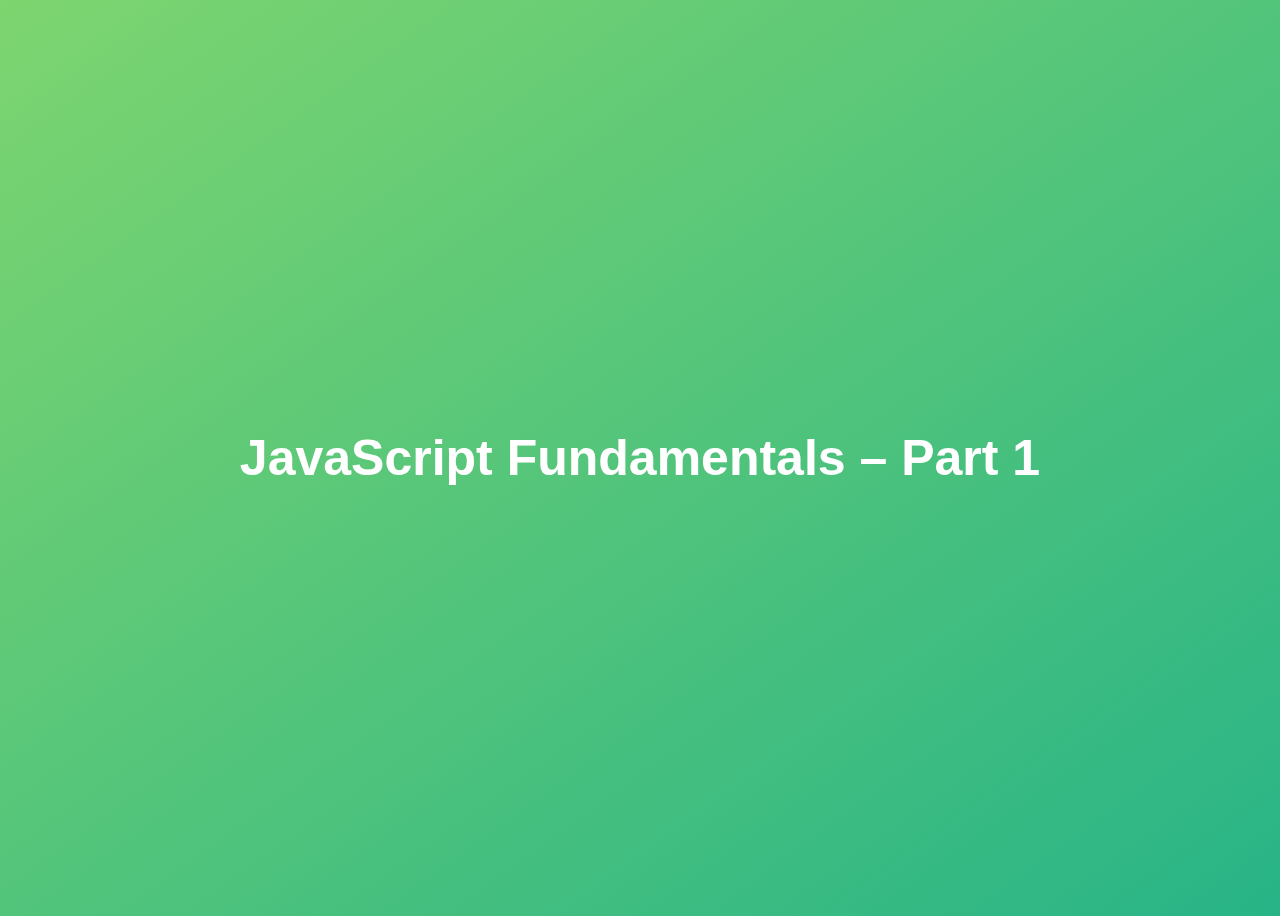
<file: 01-Fundamentals-Part-1/final/index.html>
<!DOCTYPE html>
<html lang="en">
  <head>
    <meta charset="UTF-8" />
    <meta name="viewport" content="width=device-width, initial-scale=1.0" />
    <meta http-equiv="X-UA-Compatible" content="ie=edge" />
    <title>JavaScript Fundamentals – Part 1</title>
    <style>
      body {
        height: 100vh;
        display: flex;
        align-items: center;
        background: linear-gradient(to top left, #28b487, #7dd56f);
      }
      h1 {
        font-family: sans-serif;
        font-size: 50px;
        line-height: 1.3;
        width: 100%;
        padding: 30px;
        text-align: center;
        color: white;
      }
    </style>
  </head>
  <body>
    <h1>JavaScript Fundamentals – Part 1</h1>

    <script src="script.js"></script>
  </body>
</html>
</file>
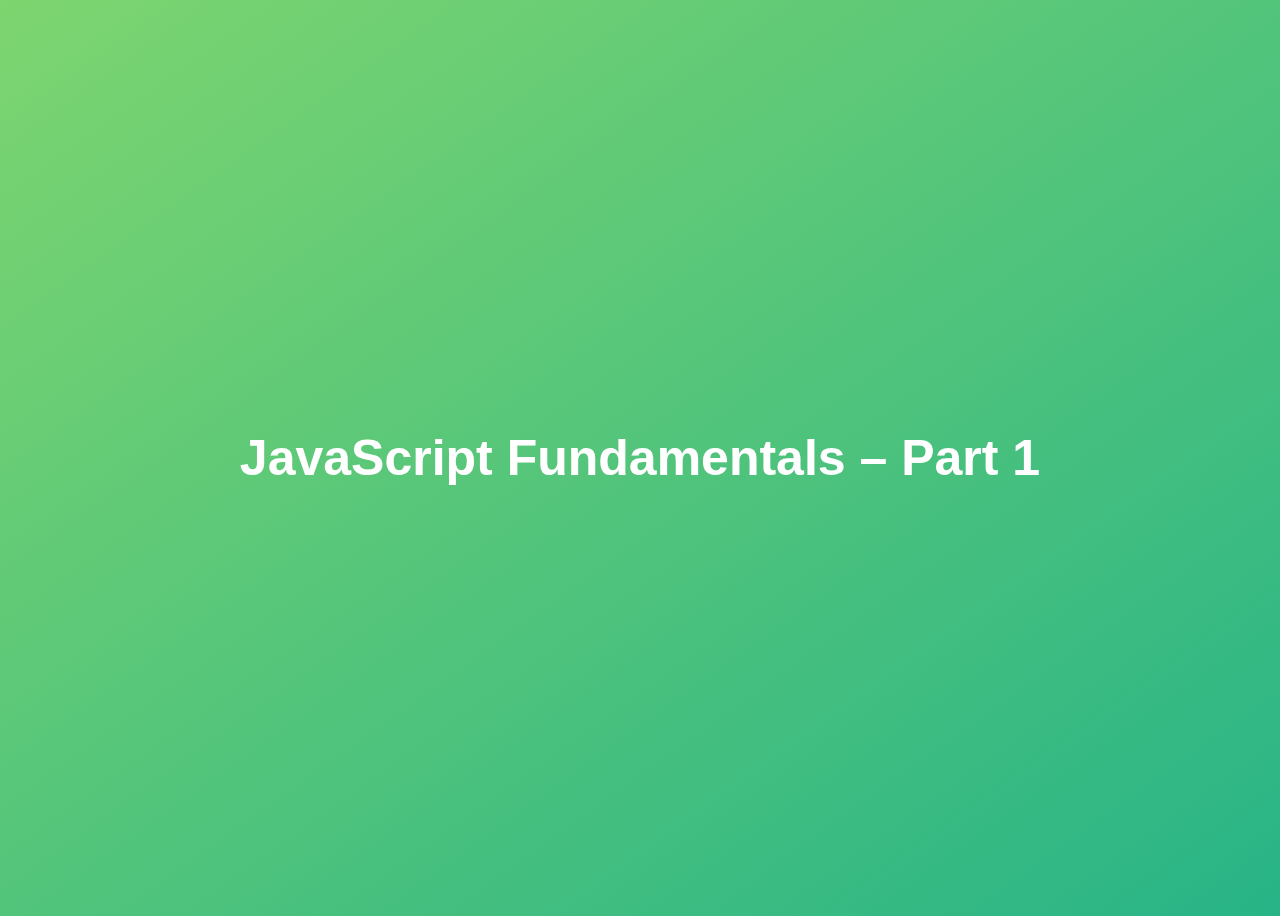
<file: 01-Fundamentals-Part-1/starter/index.html>
<!DOCTYPE html>
<html lang="en">

<head>
  <meta charset="UTF-8" />
  <meta name="viewport" content="width=device-width, initial-scale=1.0" />
  <meta http-equiv="X-UA-Compatible" content="ie=edge" />
  <title>JavaScript Fundamentals – Part 1</title>
  <style>
    body {
      height: 100vh;
      display: flex;
      align-items: center;
      background: linear-gradient(to top left, #28b487, #7dd56f);
    }

    h1 {
      font-family: sans-serif;
      font-size: 50px;
      line-height: 1.3;
      width: 100%;
      padding: 30px;
      text-align: center;
      color: white;
    }
  </style>

</head>

<body>
  <h1>JavaScript Fundamentals – Part 1</h1>

  <script src="script.js"></script>
</body>

</html>
</file>
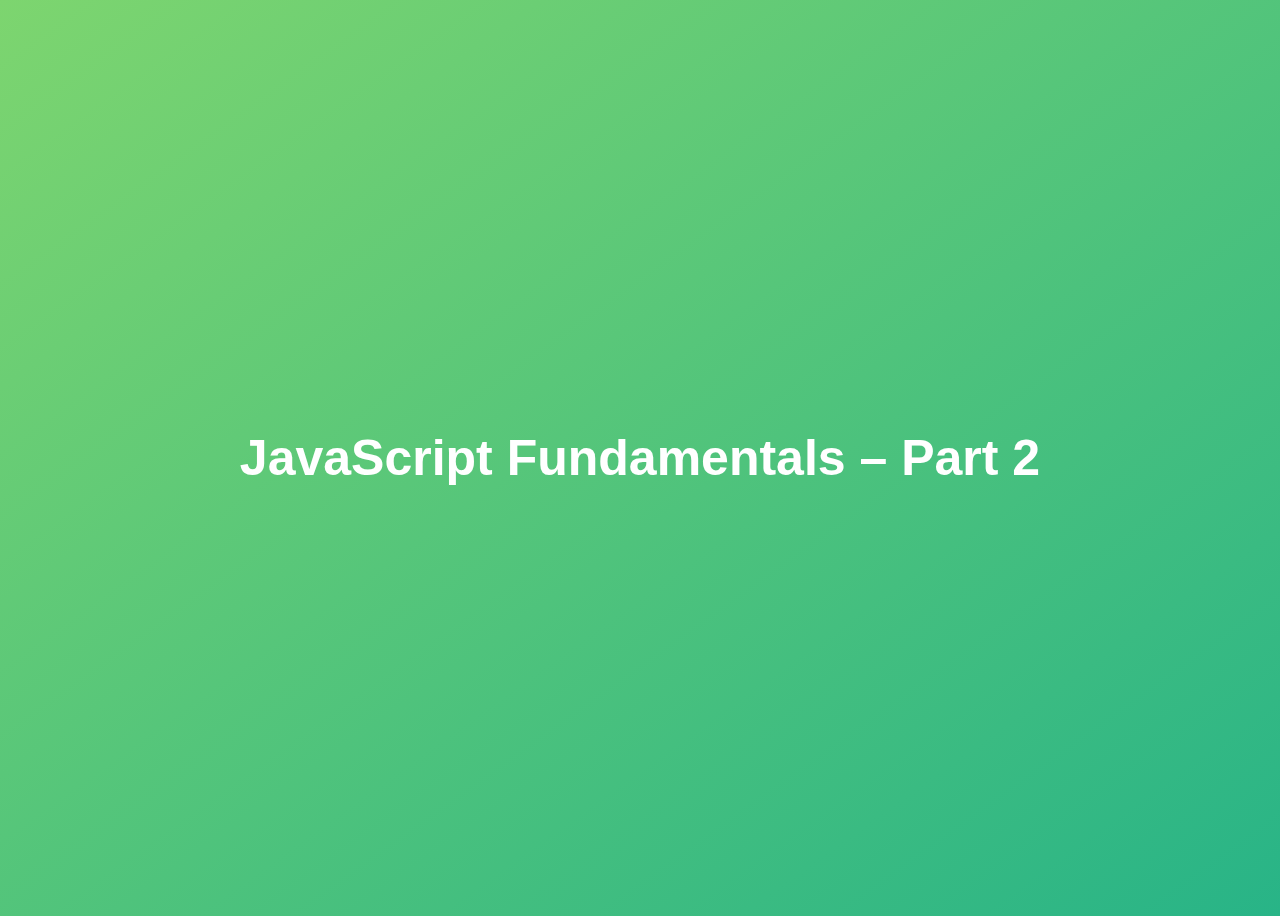
<file: 02-Fundamentals-Part-2/final/index.html>
<!DOCTYPE html>
<html lang="en">
  <head>
    <meta charset="UTF-8" />
    <meta name="viewport" content="width=device-width, initial-scale=1.0" />
    <meta http-equiv="X-UA-Compatible" content="ie=edge" />
    <title>JavaScript Fundamentals – Part 2</title>
    <style>
      body {
        height: 100vh;
        display: flex;
        align-items: center;
        background: linear-gradient(to top left, #28b487, #7dd56f);
      }
      h1 {
        font-family: sans-serif;
        font-size: 50px;
        line-height: 1.3;
        width: 100%;
        padding: 30px;
        text-align: center;
        color: white;
      }
    </style>
  </head>
  <body>
    <h1>JavaScript Fundamentals – Part 2</h1>
    <script src="script.js"></script>
  </body>
</html>
</file>
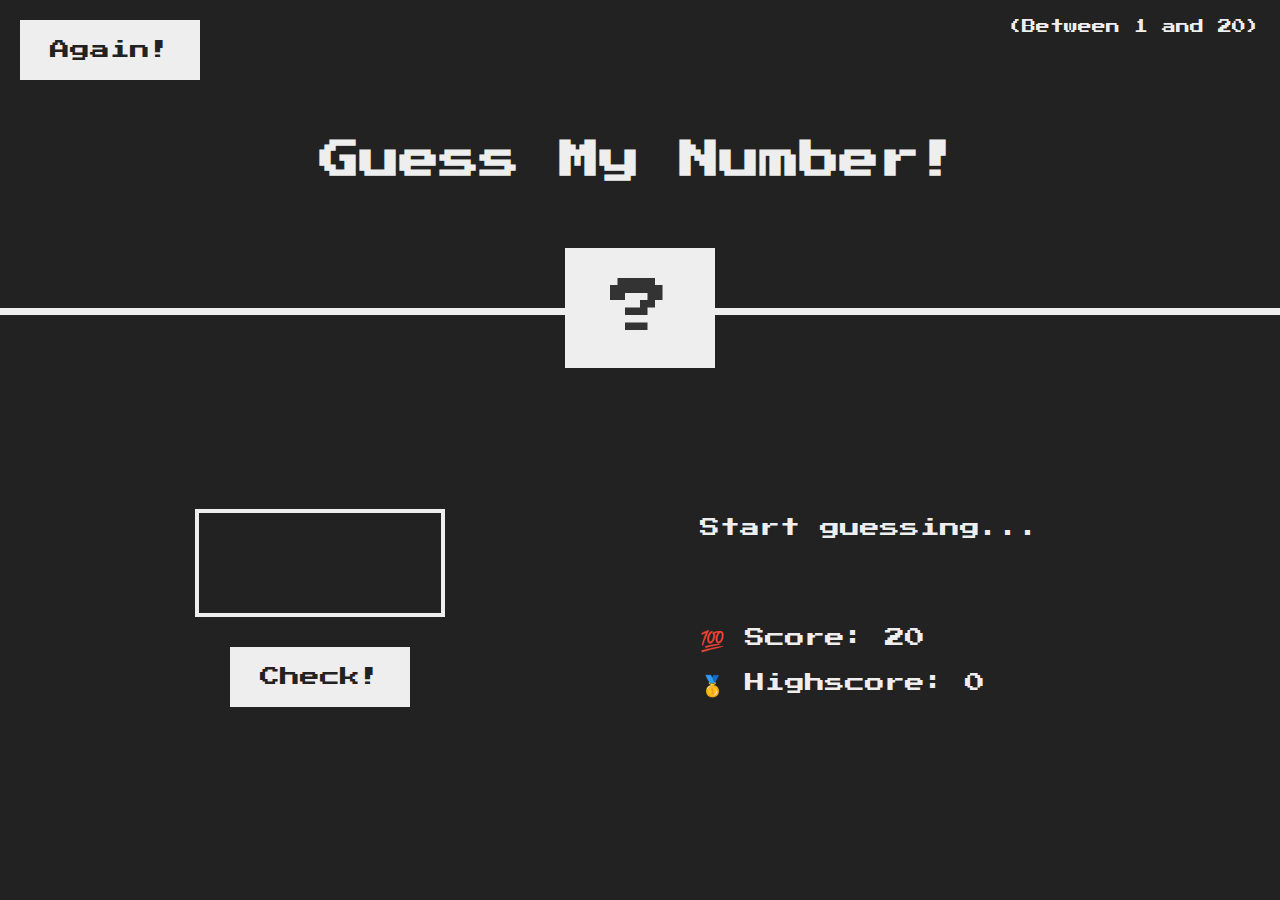
<file: 05-Guess-My-Number/final/index.html>
<!DOCTYPE html>
<html lang="en">
  <head>
    <meta charset="UTF-8" />
    <meta name="viewport" content="width=device-width, initial-scale=1.0" />
    <meta http-equiv="X-UA-Compatible" content="ie=edge" />
    <link rel="stylesheet" href="style.css" />
    <title>Guess My Number!</title>
  </head>
  <body>
    <header>
      <h1>Guess My Number!</h1>
      <p class="between">(Between 1 and 20)</p>
      <button class="btn again">Again!</button>
      <div class="number">?</div>
    </header>
    <main>
      <section class="left">
        <input type="number" class="guess" />
        <button class="btn check">Check!</button>
      </section>
      <section class="right">
        <p class="message">Start guessing...</p>
        <p class="label-score">💯 Score: <span class="score">20</span></p>
        <p class="label-highscore">
          🥇 Highscore: <span class="highscore">0</span>
        </p>
      </section>
    </main>
    <script src="script.js"></script>
  </body>
</html>
</file>
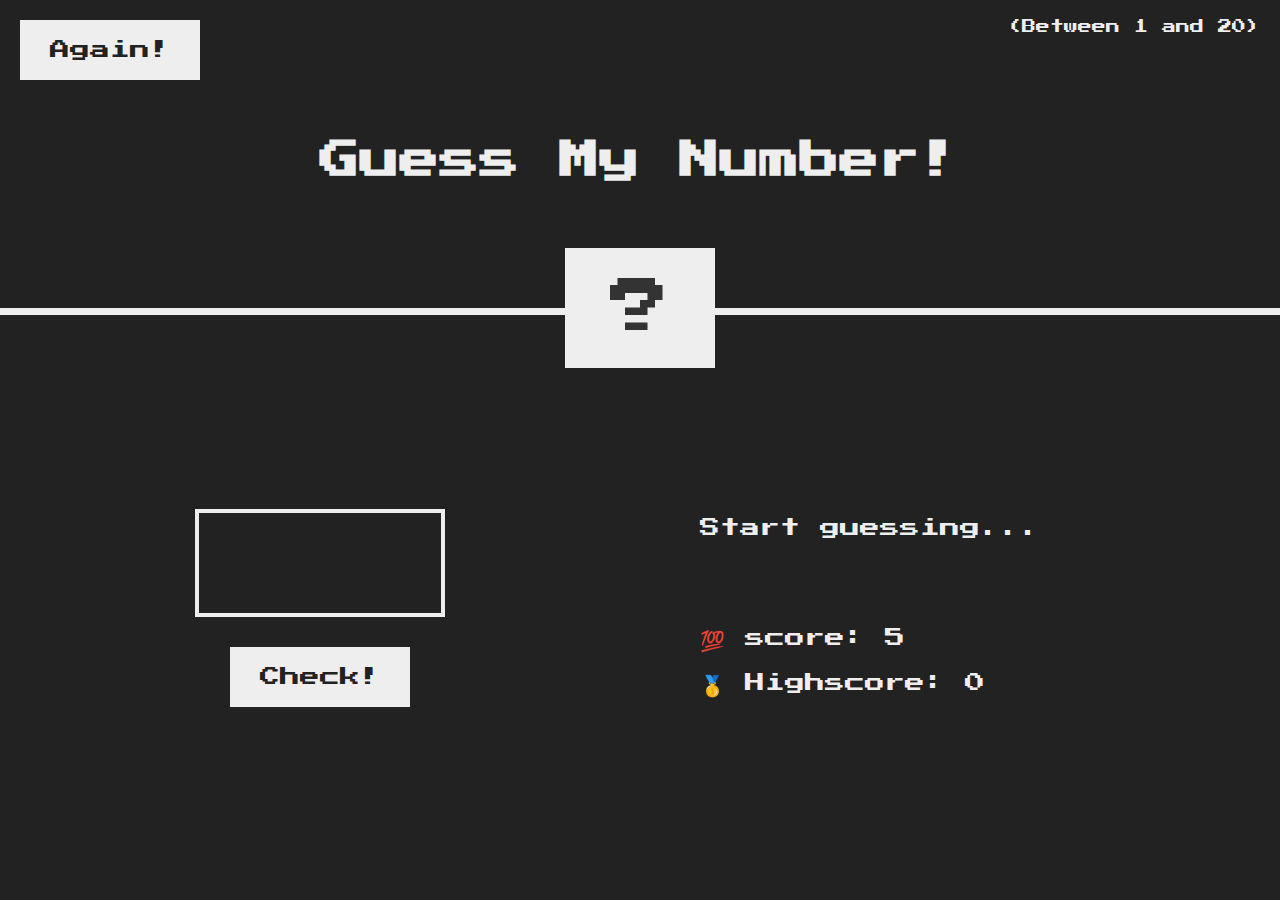
<file: 05-Guess-My-Number/starter/index.html>
<!DOCTYPE html>
<html lang="en">
  <head>
    <meta charset="UTF-8" />
    <meta name="viewport" content="width=device-width, initial-scale=1.0" />
    <meta http-equiv="X-UA-Compatible" content="ie=edge" />
    <link rel="stylesheet" href="style.css" />
    <title>Guess My Number!</title>
  </head>
  <body>
    <header>
      <h1>Guess My Number!</h1>
      <p class="between">(Between 1 and 20)</p>
      <button class="btn again">Again!</button>
      <div class="number">?</div>
    </header>
    <main>
      <section class="left">
        <input type="number" class="guess" />
        <button class="btn check">Check!</button>
      </section>
      <section class="right">
        <p class="message">Start guessing...</p>
        <p class="label-score">💯 score: <span class="score">5</span></p>
        <p class="label-highscore">
          🥇 Highscore: <span class="highscore">0</span>
        </p>
      </section>
    </main>
    <script src="script.js"></script>
  </body>
</html>
</file>
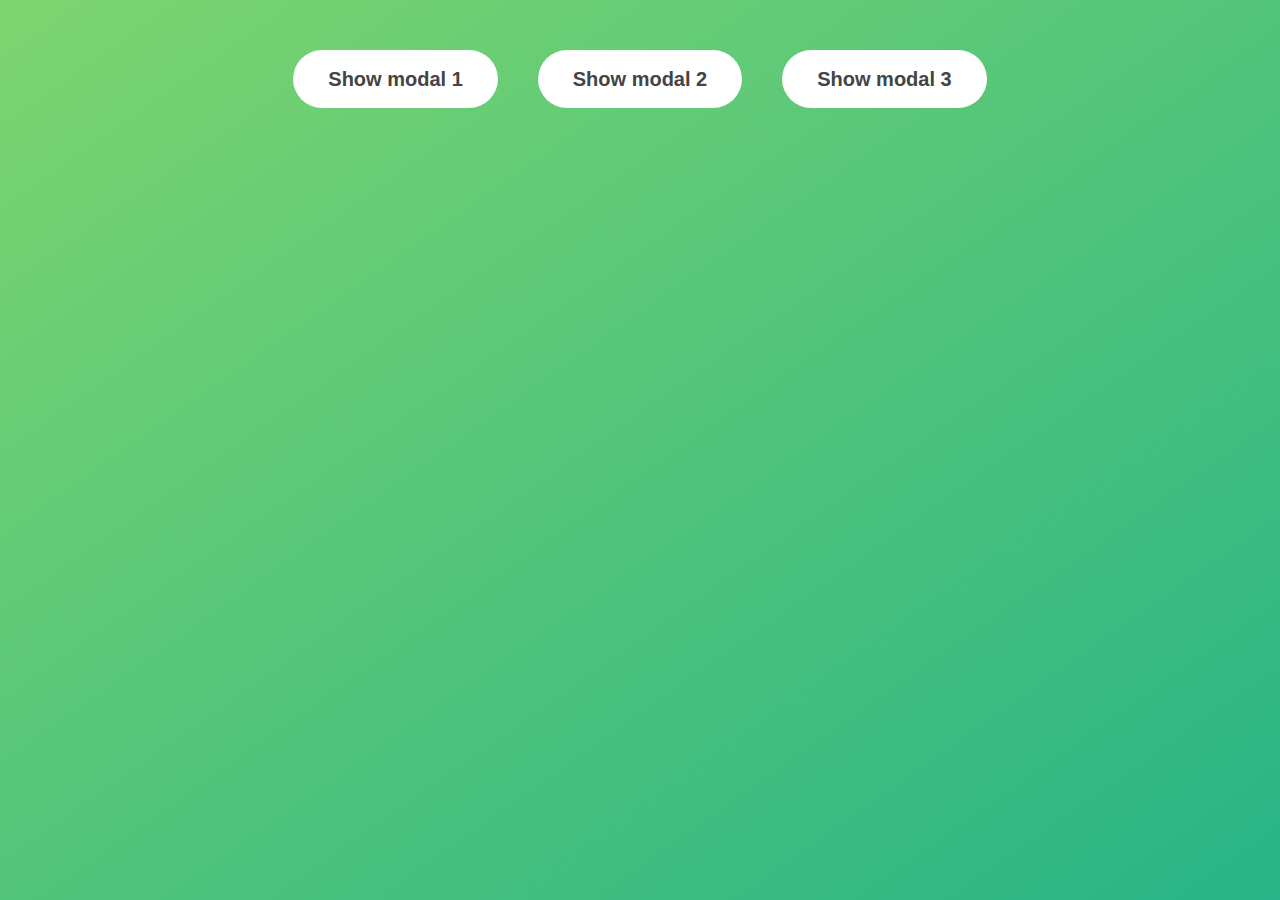
<file: 06-Modal/final/index.html>
<!DOCTYPE html>
<html lang="en">
  <head>
    <meta charset="UTF-8" />
    <meta name="viewport" content="width=device-width, initial-scale=1.0" />
    <meta http-equiv="X-UA-Compatible" content="ie=edge" />
    <link rel="stylesheet" href="style.css" />
    <title>Modal window</title>
  </head>
  <body>
    <button class="show-modal">Show modal 1</button>
    <button class="show-modal">Show modal 2</button>
    <button class="show-modal">Show modal 3</button>

    <div class="modal hidden">
      <button class="close-modal">&times;</button>
      <h1>I'm a modal window 😍</h1>
      <p>
        Lorem ipsum dolor sit amet, consectetur adipisicing elit, sed do eiusmod
        tempor incididunt ut labore et dolore magna aliqua. Ut enim ad minim
        veniam, quis nostrud exercitation ullamco laboris nisi ut aliquip ex ea
        commodo consequat. Duis aute irure dolor in reprehenderit in voluptate
        velit esse cillum dolore eu fugiat nulla pariatur. Excepteur sint
        occaecat cupidatat non proident, sunt in culpa qui officia deserunt
        mollit anim id est laborum.
      </p>
    </div>
    <div class="overlay hidden"></div>

    <script src="script.js"></script>
  </body>
</html>
</file>
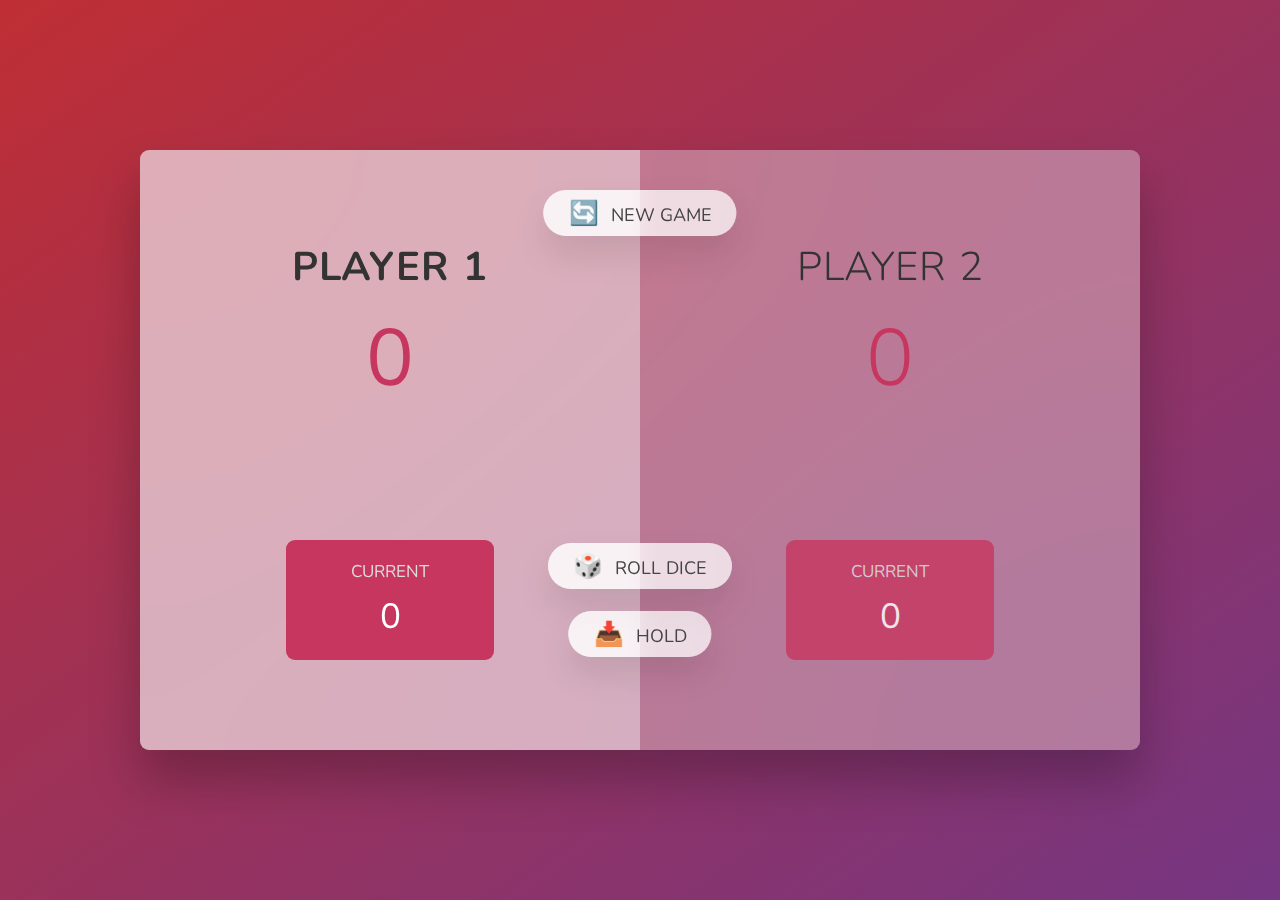
<file: 07-Pig-Game/final/index.html>
<!DOCTYPE html>
<html lang="en">
  <head>
    <meta charset="UTF-8" />
    <meta name="viewport" content="width=device-width, initial-scale=1.0" />
    <meta http-equiv="X-UA-Compatible" content="ie=edge" />
    <link rel="stylesheet" href="style.css" />
    <title>Pig Game</title>
  </head>
  <body>
    <main>
      <section class="player player--0 player--active">
        <h2 class="name" id="name--0">Player 1</h2>
        <p class="score" id="score--0">43</p>
        <div class="current">
          <p class="current-label">Current</p>
          <p class="current-score" id="current--0">0</p>
        </div>
      </section>
      <section class="player player--1">
        <h2 class="name" id="name--1">Player 2</h2>
        <p class="score" id="score--1">24</p>
        <div class="current">
          <p class="current-label">Current</p>
          <p class="current-score" id="current--1">0</p>
        </div>
      </section>

      <img src="dice-5.png" alt="Playing dice" class="dice" />
      <button class="btn btn--new">🔄 New game</button>
      <button class="btn btn--roll">🎲 Roll dice</button>
      <button class="btn btn--hold">📥 Hold</button>
    </main>
    <script src="script.js"></script>
  </body>
</html>
</file>
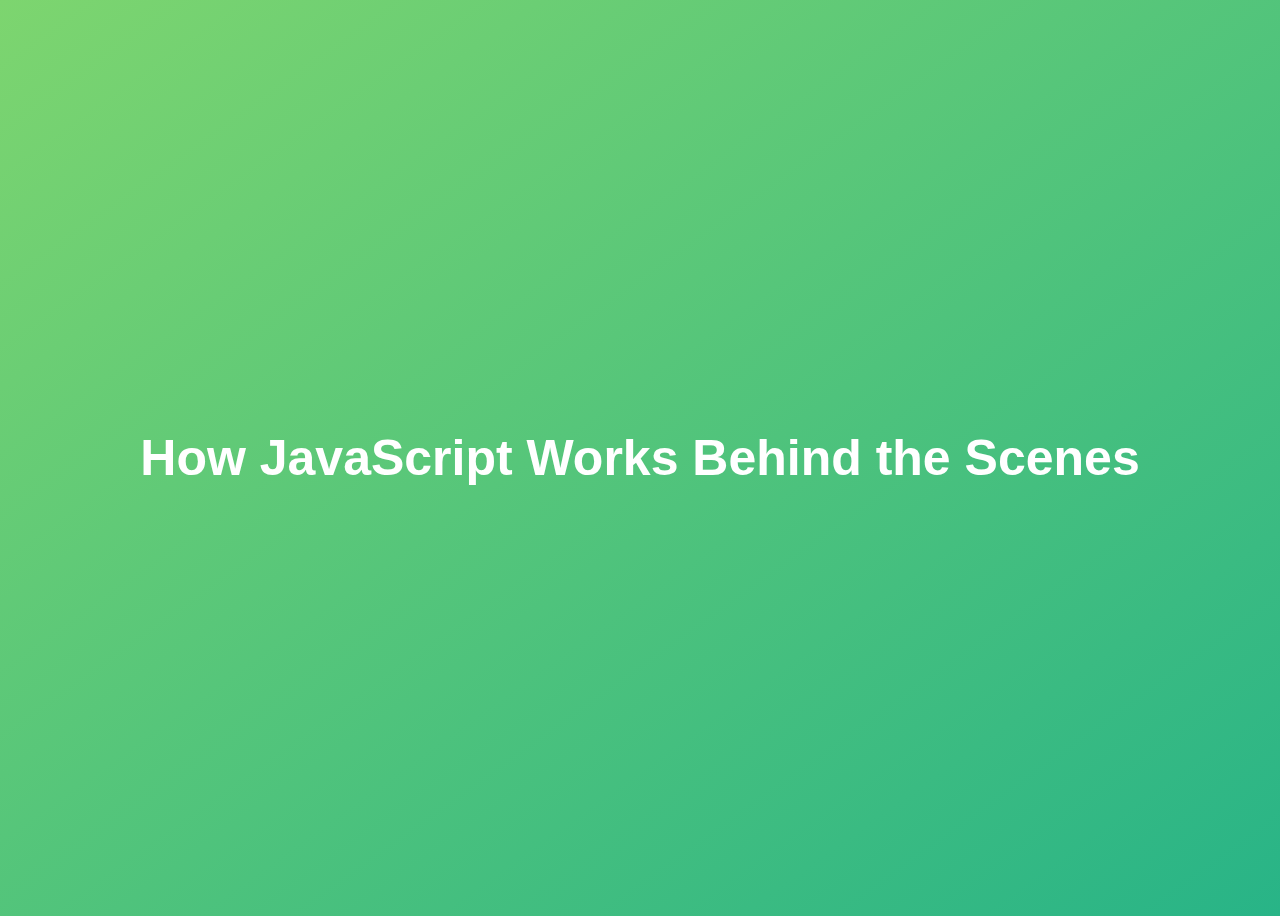
<file: 08-Behind-the-Scenes/final/index.html>
<!DOCTYPE html>
<html lang="en">
  <head>
    <meta charset="UTF-8" />
    <meta name="viewport" content="width=device-width, initial-scale=1.0" />
    <meta http-equiv="X-UA-Compatible" content="ie=edge" />
    <title>How JavaScript Works Behind the Scenes</title>
    <style>
      body {
        height: 100vh;
        display: flex;
        align-items: center;
        background: linear-gradient(to top left, #28b487, #7dd56f);
      }
      h1 {
        font-family: sans-serif;
        font-size: 50px;
        line-height: 1.3;
        width: 100%;
        padding: 30px;
        text-align: center;
        color: white;
      }
    </style>
  </head>
  <body>
    <h1>How JavaScript Works Behind the Scenes</h1>
    <script src="script.js"></script>
  </body>
</html>
</file>
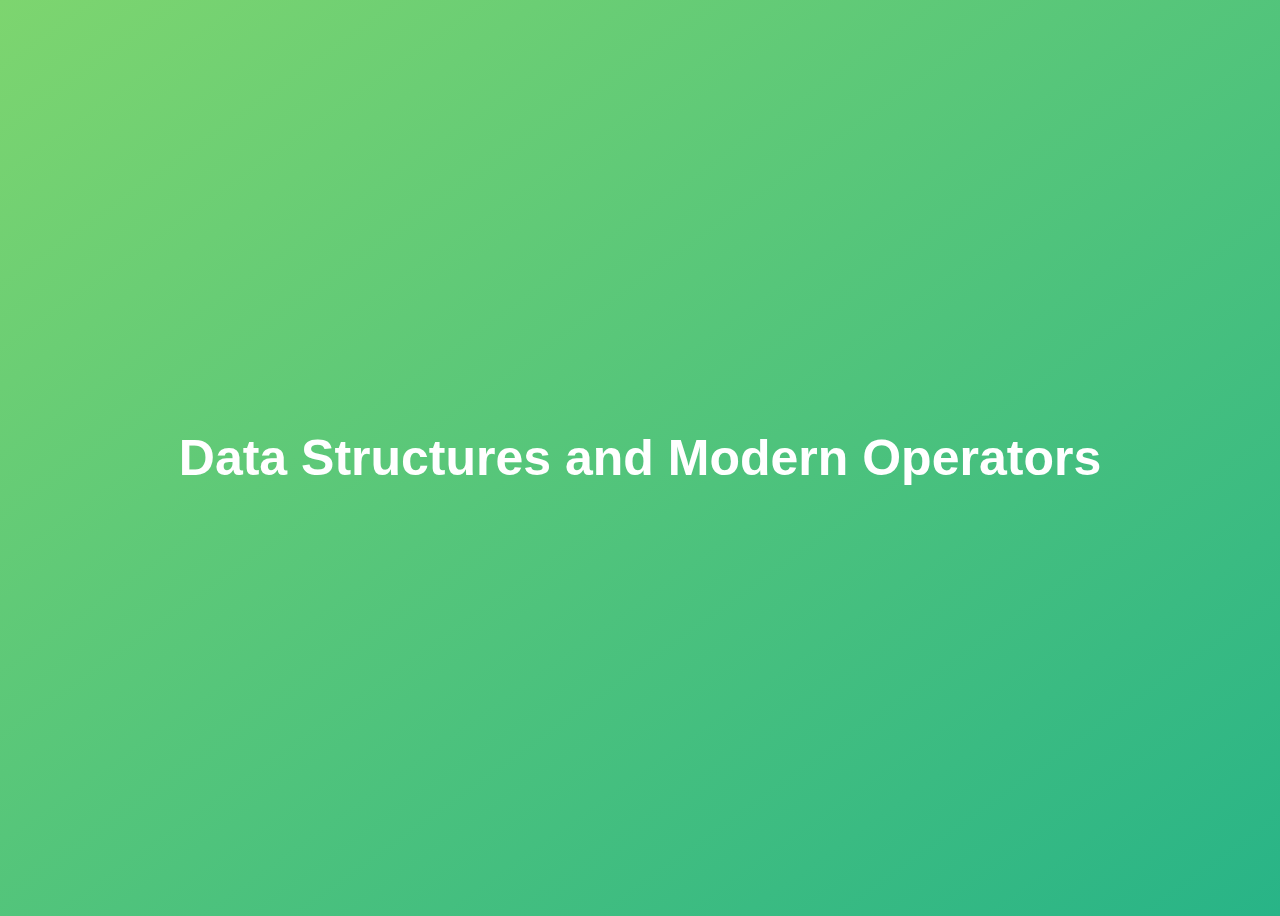
<file: 09-Data-Structures-Operators/final/index.html>
<!DOCTYPE html>
<html lang="en">
  <head>
    <meta charset="UTF-8" />
    <meta name="viewport" content="width=device-width, initial-scale=1.0" />
    <meta http-equiv="X-UA-Compatible" content="ie=edge" />
    <title>Data Structures and Modern Operators</title>
    <style>
      body {
        height: 100vh;
        display: flex;
        align-items: center;
        background: linear-gradient(to top left, #28b487, #7dd56f);
      }
      h1 {
        font-family: sans-serif;
        font-size: 50px;
        line-height: 1.3;
        width: 100%;
        padding: 30px;
        text-align: center;
        color: white;
      }
      button {
        width: 50px;
        height: 20px;
        margin: 10px;
      }
      textarea {
        width: 300px;
        height: 100px;
      }
    </style>
  </head>
  <body>
    <h1>Data Structures and Modern Operators</h1>
    <script src="script.js"></script>
  </body>
</html>
</file>
<file: 05-Guess-My-Number/final/style.css>
@import url('https://fonts.googleapis.com/css?family=Press+Start+2P&display=swap');

* {
  margin: 0;
  padding: 0;
  box-sizing: inherit;
}

html {
  font-size: 62.5%;
  box-sizing: border-box;
}

body {
  font-family: 'Press Start 2P', sans-serif;
  color: #eee;
  background-color: #222;
  /* background-color: #60b347; */
}

/* LAYOUT */
header {
  position: relative;
  height: 35vh;
  border-bottom: 7px solid #eee;
}

main {
  height: 65vh;
  color: #eee;
  display: flex;
  align-items: center;
  justify-content: space-around;
}

.left {
  width: 52rem;
  display: flex;
  flex-direction: column;
  align-items: center;
}

.right {
  width: 52rem;
  font-size: 2rem;
}

/* ELEMENTS STYLE */
h1 {
  font-size: 4rem;
  text-align: center;
  position: absolute;
  width: 100%;
  top: 52%;
  left: 50%;
  transform: translate(-50%, -50%);
}

.number {
  background: #eee;
  color: #333;
  font-size: 6rem;
  width: 15rem;
  padding: 3rem 0rem;
  text-align: center;
  position: absolute;
  bottom: 0;
  left: 50%;
  transform: translate(-50%, 50%);
}

.between {
  font-size: 1.4rem;
  position: absolute;
  top: 2rem;
  right: 2rem;
}

.again {
  position: absolute;
  top: 2rem;
  left: 2rem;
}

.guess {
  background: none;
  border: 4px solid #eee;
  font-family: inherit;
  color: inherit;
  font-size: 5rem;
  padding: 2.5rem;
  width: 25rem;
  text-align: center;
  display: block;
  margin-bottom: 3rem;
}

.btn {
  border: none;
  background-color: #eee;
  color: #222;
  font-size: 2rem;
  font-family: inherit;
  padding: 2rem 3rem;
  cursor: pointer;
}

.btn:hover {
  background-color: #ccc;
}

.message {
  margin-bottom: 8rem;
  height: 3rem;
}

.label-score {
  margin-bottom: 2rem;
}
</file>
<file: 05-Guess-My-Number/starter/style.css>
@import url('https://fonts.googleapis.com/css?family=Press+Start+2P&display=swap');

* {
  margin: 0;
  padding: 0;
  box-sizing: inherit;
}

html {
  font-size: 62.5%;
  box-sizing: border-box;
}

body {
  font-family: 'Press Start 2P', sans-serif;
  color: #eee;
  background-color: #222;
  /* background-color: #60b347; */
}

/* LAYOUT */
header {
  position: relative;
  height: 35vh;
  border-bottom: 7px solid #eee;
}

main {
  height: 65vh;
  color: #eee;
  display: flex;
  align-items: center;
  justify-content: space-around;
}

.left {
  width: 52rem;
  display: flex;
  flex-direction: column;
  align-items: center;
}

.right {
  width: 52rem;
  font-size: 2rem;
}

/* ELEMENTS STYLE */
h1 {
  font-size: 4rem;
  text-align: center;
  position: absolute;
  width: 100%;
  top: 52%;
  left: 50%;
  transform: translate(-50%, -50%);
}

.number {
  background: #eee;
  color: #333;
  font-size: 6rem;
  width: 15rem;
  padding: 3rem 0rem;
  text-align: center;
  position: absolute;
  bottom: 0;
  left: 50%;
  transform: translate(-50%, 50%);
}

.between {
  font-size: 1.4rem;
  position: absolute;
  top: 2rem;
  right: 2rem;
}

.again {
  position: absolute;
  top: 2rem;
  left: 2rem;
}

.guess {
  background: none;
  border: 4px solid #eee;
  font-family: inherit;
  color: inherit;
  font-size: 5rem;
  padding: 2.5rem;
  width: 25rem;
  text-align: center;
  display: block;
  margin-bottom: 3rem;
}

.btn {
  border: none;
  background-color: #eee;
  color: #222;
  font-size: 2rem;
  font-family: inherit;
  padding: 2rem 3rem;
  cursor: pointer;
}

.btn:hover {
  background-color: #ccc;
}

.message {
  margin-bottom: 8rem;
  height: 3rem;
}

.label-score {
  margin-bottom: 2rem;
}
</file>
<file: 06-Modal/final/style.css>
* {
  margin: 0;
  padding: 0;
  box-sizing: inherit;
}

html {
  font-size: 62.5%;
  box-sizing: border-box;
}

body {
  font-family: sans-serif;
  color: #333;
  line-height: 1.5;
  height: 100vh;
  position: relative;
  display: flex;
  align-items: flex-start;
  justify-content: center;
  background: linear-gradient(to top left, #28b487, #7dd56f);
}

.show-modal {
  font-size: 2rem;
  font-weight: 600;
  padding: 1.75rem 3.5rem;
  margin: 5rem 2rem;
  border: none;
  background-color: #fff;
  color: #444;
  border-radius: 10rem;
  cursor: pointer;
}

.close-modal {
  position: absolute;
  top: 1.2rem;
  right: 2rem;
  font-size: 5rem;
  color: #333;
  cursor: pointer;
  border: none;
  background: none;
}

h1 {
  font-size: 2.5rem;
  margin-bottom: 2rem;
}

p {
  font-size: 1.8rem;
}

/* -------------------------- */
/* CLASSES TO MAKE MODAL WORK */
.hidden {
  display: none;
}

.modal {
  position: absolute;
  top: 50%;
  left: 50%;
  transform: translate(-50%, -50%);
  width: 70%;

  background-color: white;
  padding: 6rem;
  border-radius: 5px;
  box-shadow: 0 3rem 5rem rgba(0, 0, 0, 0.3);
  z-index: 10;
}

.overlay {
  position: absolute;
  top: 0;
  left: 0;
  width: 100%;
  height: 100%;
  background-color: rgba(0, 0, 0, 0.6);
  backdrop-filter: blur(3px);
  z-index: 5;
}
</file>
<file: 07-Pig-Game/final/style.css>
@import url('https://fonts.googleapis.com/css2?family=Nunito&display=swap');

* {
  margin: 0;
  padding: 0;
  box-sizing: inherit;
}

html {
  font-size: 62.5%;
  box-sizing: border-box;
}

body {
  font-family: 'Nunito', sans-serif;
  font-weight: 400;
  height: 100vh;
  color: #333;
  background-image: linear-gradient(to top left, #753682 0%, #bf2e34 100%);
  display: flex;
  align-items: center;
  justify-content: center;
}

/* LAYOUT */
main {
  position: relative;
  width: 100rem;
  height: 60rem;
  background-color: rgba(255, 255, 255, 0.35);
  backdrop-filter: blur(200px);
  filter: blur();
  box-shadow: 0 3rem 5rem rgba(0, 0, 0, 0.25);
  border-radius: 9px;
  overflow: hidden;
  display: flex;
}

.player {
  flex: 50%;
  padding: 9rem;
  display: flex;
  flex-direction: column;
  align-items: center;
  transition: all 0.75s;
}

/* ELEMENTS */
.name {
  position: relative;
  font-size: 4rem;
  text-transform: uppercase;
  letter-spacing: 1px;
  word-spacing: 2px;
  font-weight: 300;
  margin-bottom: 1rem;
}

.score {
  font-size: 8rem;
  font-weight: 300;
  color: #c7365f;
  margin-bottom: auto;
}

.player--active {
  background-color: rgba(255, 255, 255, 0.4);
}
.player--active .name {
  font-weight: 700;
}
.player--active .score {
  font-weight: 400;
}

.player--active .current {
  opacity: 1;
}

.current {
  background-color: #c7365f;
  opacity: 0.8;
  border-radius: 9px;
  color: #fff;
  width: 65%;
  padding: 2rem;
  text-align: center;
  transition: all 0.75s;
}

.current-label {
  text-transform: uppercase;
  margin-bottom: 1rem;
  font-size: 1.7rem;
  color: #ddd;
}

.current-score {
  font-size: 3.5rem;
}

/* ABSOLUTE POSITIONED ELEMENTS */
.btn {
  position: absolute;
  left: 50%;
  transform: translateX(-50%);
  color: #444;
  background: none;
  border: none;
  font-family: inherit;
  font-size: 1.8rem;
  text-transform: uppercase;
  cursor: pointer;
  font-weight: 400;
  transition: all 0.2s;

  background-color: white;
  background-color: rgba(255, 255, 255, 0.6);
  backdrop-filter: blur(10px);

  padding: 0.7rem 2.5rem;
  border-radius: 50rem;
  box-shadow: 0 1.75rem 3.5rem rgba(0, 0, 0, 0.1);
}

.btn::first-letter {
  font-size: 2.4rem;
  display: inline-block;
  margin-right: 0.7rem;
}

.btn--new {
  top: 4rem;
}
.btn--roll {
  top: 39.3rem;
}
.btn--hold {
  top: 46.1rem;
}

.btn:active {
  transform: translate(-50%, 3px);
  box-shadow: 0 1rem 2rem rgba(0, 0, 0, 0.15);
}

.btn:focus {
  outline: none;
}

.dice {
  position: absolute;
  left: 50%;
  top: 16.5rem;
  transform: translateX(-50%);
  height: 10rem;
  box-shadow: 0 2rem 5rem rgba(0, 0, 0, 0.2);
}

.player--winner {
  background-color: #2f2f2f;
}

.player--winner .name {
  font-weight: 700;
  color: #c7365f;
}

.hidden {
  display: none;
}
</file>
